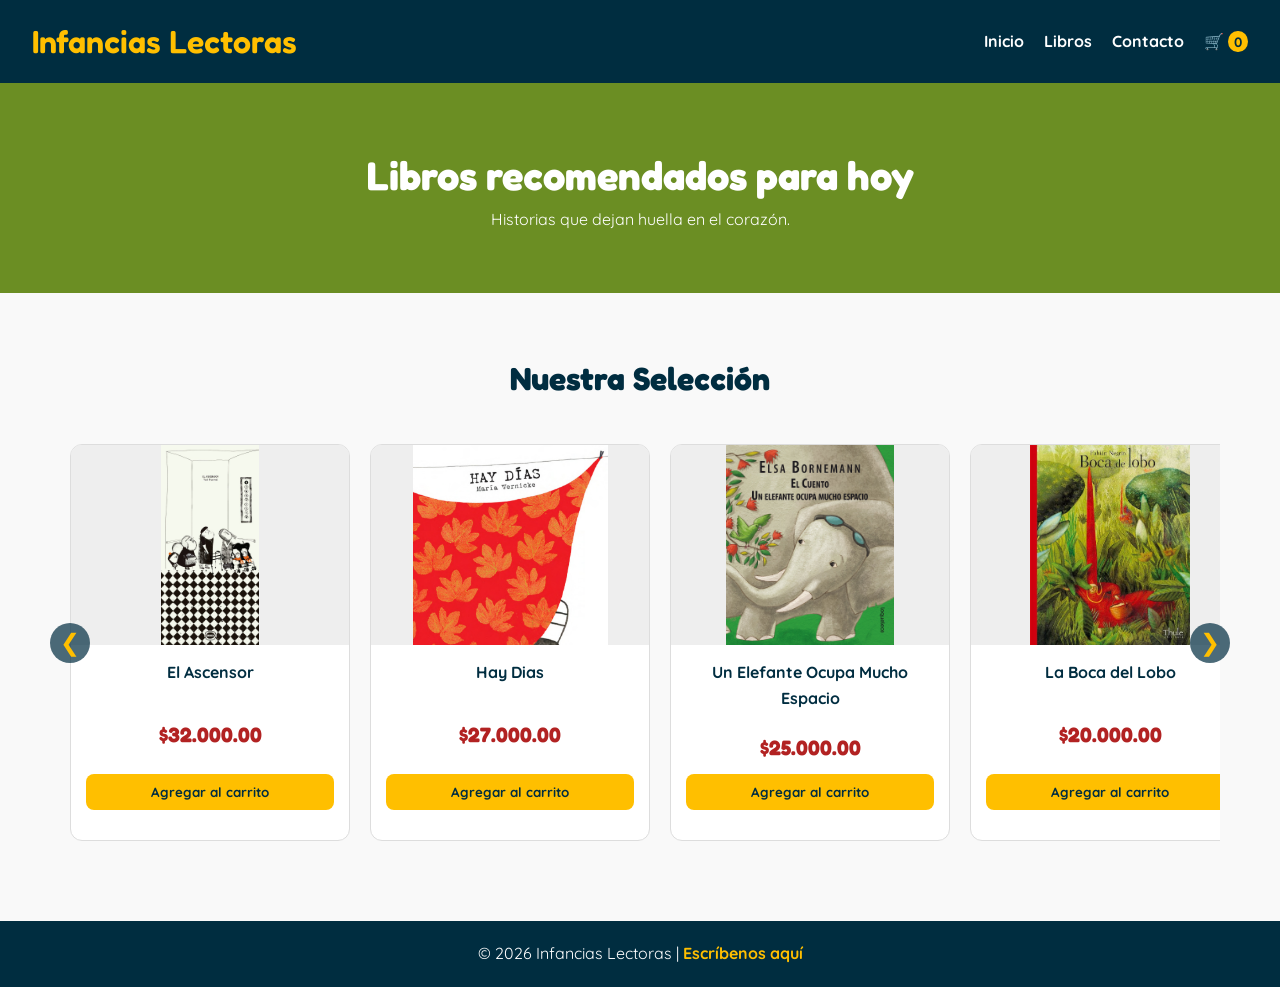
<file: index.html>
<!DOCTYPE html>
<html lang="es">
<head>
    <meta charset="UTF-8">
    <meta name="viewport" content="width=device-width, initial-scale=1.0">
    <title>Infancias Lectoras | Inicio</title>
    <link rel="stylesheet" href="./css/styles.css">
    <link rel="preconnect" href="https://fonts.googleapis.com">
    <link rel="preconnect" href="https://fonts.gstatic.com" crossorigin>
    <link href="https://fonts.googleapis.com/css2?family=Fredoka:wght@400;600&family=Quicksand:wght@500;700&display=swap" rel="stylesheet">
</head>
<body>
    <header class="main-header">
        <div class="logo"><h1>Infancias Lectoras</h1></div>
        <nav class="main-nav">
            <ul>
                <li><a href="./index.html">Inicio</a></li>
                <li><a href="./pages/libros.html">Libros</a></li>
                <li><a href="./pages/contacto.html">Contacto</a></li>
                <li><a href="./pages/carrito.html" class="carrito-icono">🛒 <span id="contador-carrito">0</span></a></li>
            </ul>
        </nav>
    </header>

    <section class="hero">
        <h2>Libros recomendados para hoy</h2>
        <p>Historias que dejan huella en el corazón.</p>
    </section>

    <main class="container"> 
        <h3 class="section-title">Nuestra Selección</h3>
        
        <!-- Contenedor relativo para posicionar las flechas -->
        <div class="carousel-wrapper">
            <button class="carousel-btn prev" id="prevBtn">&#10094;</button>
            
            <div class="carousel-container" id="carouselContainer">
                <div class="product-grid carousel" id="carousel-contenedor">
                </div>
            </div>

            <button class="carousel-btn next" id="nextBtn">&#10095;</button>
        </div>
    </main>

    <footer class="main-footer">
        <p>&copy; 2026 Infancias Lectoras | <a href="./pages/contacto.html">Escríbenos aquí</a></p>
    </footer>

    <script src="./js/index.js" type="module"></script>
</body>
</html>
</file>
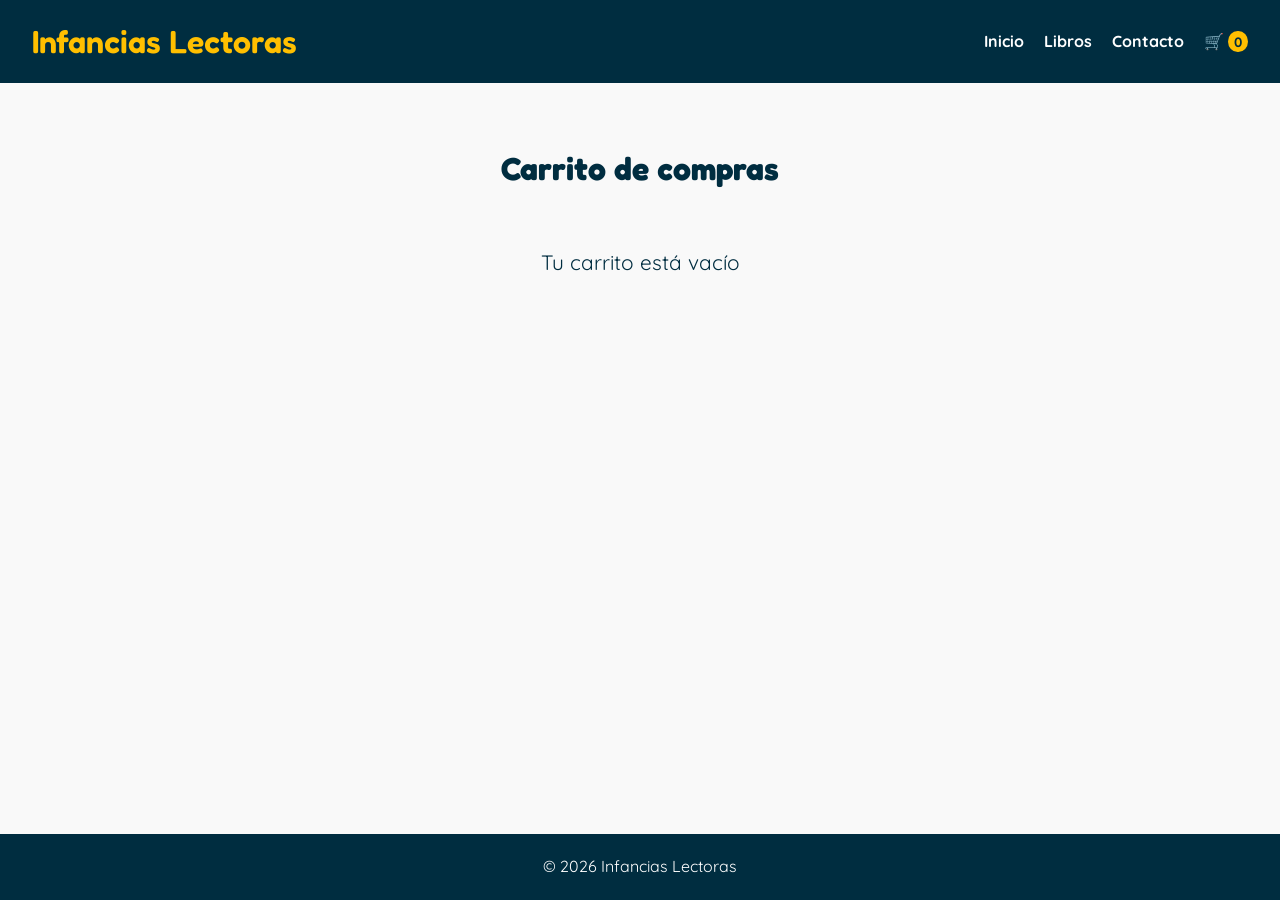
<file: pages/carrito.html>
<!DOCTYPE html>
<html lang="es">
<head>
    <meta charset="UTF-8">
    <meta name="viewport" content="width=device-width, initial-scale=1.0">
    <title>Carrito | Infancias Lectoras</title>
    <link rel="stylesheet" href="../css/styles.css">
    <link rel="preconnect" href="https://fonts.googleapis.com">
    <link rel="preconnect" href="https://fonts.gstatic.com" crossorigin>
    <link href="https://fonts.googleapis.com/css2?family=Fredoka:wght@400;600&family=Quicksand:wght@500;700&display=swap" rel="stylesheet">
</head>
<body>
    <header class="main-header">
        <div class="logo"><h1>Infancias Lectoras</h1></div>
        <nav class="main-nav">
            <ul>
                <li><a href="../index.html">Inicio</a></li>
                <li><a href="./libros.html">Libros</a></li>
                <li><a href="./contacto.html">Contacto</a></li>
                <li><a href="./carrito.html" class="carrito-icono">🛒 <span id="contador-carrito">0</span></a></li>
            </ul>
        </nav>
    </header>

    <main class="container">
        <h3 class="section-title">Carrito de compras</h3>
        <section id="contenedor-carrito" class="product-grid">
        </section>

        <div id="resumen-carrito" class="carrito-resumen">
        </div>

        <div id="acciones-carrito" class="acciones-carrito">
        </div>
    </main>

    <footer class="main-footer">
        <p>&copy; 2026 Infancias Lectoras</p>
    </footer>

    <script type="module" src="../js/carrito.js"></script>
</body>
</html>
</file>
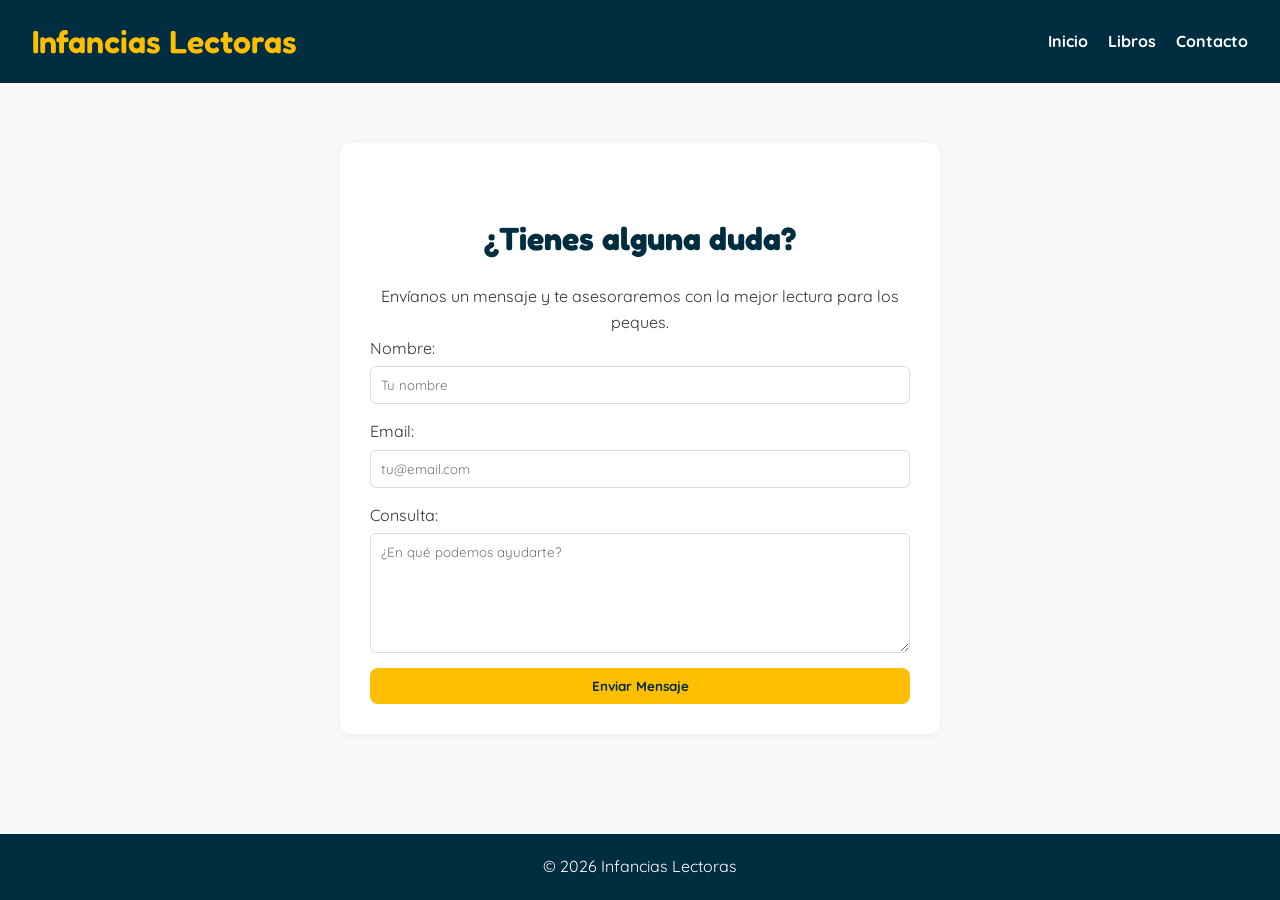
<file: pages/contacto.html>
<!DOCTYPE html>
<html lang="es">
<head>
    <meta charset="UTF-8">
    <meta name="viewport" content="width=device-width, initial-scale=1.0">
    <title>Contacto | Infancias Lectoras</title>
    <link rel="stylesheet" href="../css/styles.css">
    <link rel="preconnect" href="https://fonts.googleapis.com">
    <link rel="preconnect" href="https://fonts.gstatic.com" crossorigin>
    <link href="https://fonts.googleapis.com/css2?family=Fredoka:wght@400;600&family=Quicksand:wght@500;700&display=swap" rel="stylesheet">
</head>
<body>
    <header class="main-header">
        <div class="logo"><h1>Infancias Lectoras</h1></div>
        <nav class="main-nav">
            <ul>
                <li><a href="../index.html">Inicio</a></li>
                <li><a href="./libros.html">Libros</a></li>
                <li><a href="./contacto.html">Contacto</a></li>
            </ul>
        </nav>
    </header>

    <main class="container">
        <section class="contact-section">
            <h3 class="section-title">¿Tienes alguna duda?</h3>
            <p style="text-align: center;">Envíanos un mensaje y te asesoraremos con la mejor lectura para los peques.</p>
            
            <form class="contact-form">
                <div class="form-group">
                    <label>Nombre:</label>
                    <input type="text" placeholder="Tu nombre">
                </div>
                <div class="form-group">
                    <label>Email:</label>
                    <input type="email" placeholder="tu@email.com">
                </div>
                <div class="form-group">
                    <label>Consulta:</label>
                    <textarea name="consulta" placeholder="¿En qué podemos ayudarte?"></textarea>
                </div>
                <button type="submit" class="btn-add">Enviar Mensaje</button>
            </form>
        </section>
    </main>

    <footer class="main-footer">
        <p>&copy; 2026 Infancias Lectoras</p>
    </footer>
</body>
</html>
</file>
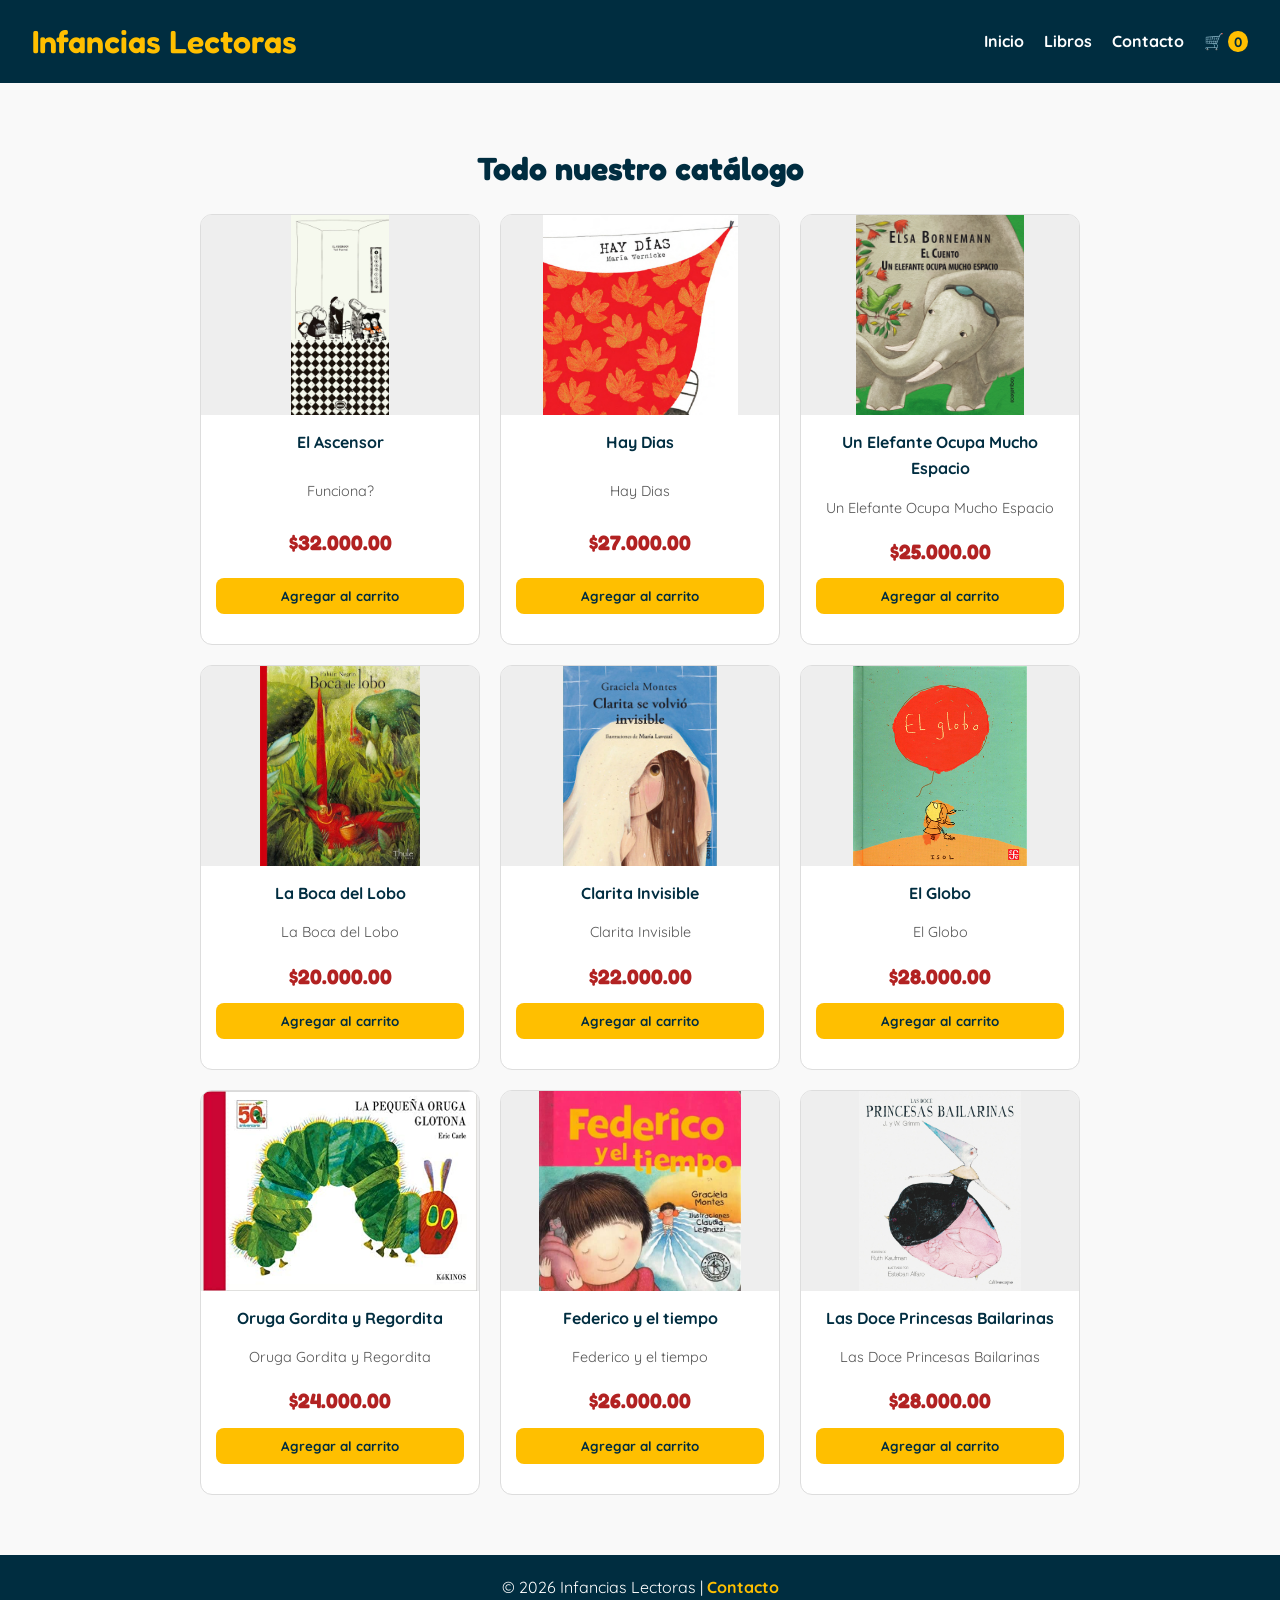
<file: pages/libros.html>
<!DOCTYPE html>
<html lang="es">
<head>
    <meta charset="UTF-8">
    <meta name="viewport" content="width=device-width, initial-scale=1.0">
    <title>Catálogo Completo | Infancias Lectoras</title>
    <link rel="stylesheet" href="../css/styles.css">
    <link rel="preconnect" href="https://fonts.googleapis.com">
    <link rel="preconnect" href="https://fonts.gstatic.com" crossorigin>
    <link href="https://fonts.googleapis.com/css2?family=Fredoka:wght@400;600&family=Quicksand:wght@500;700&display=swap" rel="stylesheet">
</head>
<body>
    <header class="main-header">
        <div class="logo"><h1>Infancias Lectoras</h1></div>
        <nav class="main-nav">
            <ul>
                <li><a href="../index.html">Inicio</a></li>
                <li><a href="./libros.html">Libros</a></li>
                <li><a href="./contacto.html">Contacto</a></li>
                <li><a href="./carrito.html" class="carrito-icono">🛒 <span id="contador-carrito">0</span></a></li>
            </ul>
        </nav>
    </header>

    <main class="container">
        <h3 class="section-title">Todo nuestro catálogo</h3>
        <div class="product-grid" id="libros-contenedor">
        </div>
    </main>

    <footer class="main-footer">
        <p>&copy; 2026 Infancias Lectoras | <a href="./contacto.html">Contacto</a></p>
    </footer>

    <script type="module" src="../js/libros.js"></script>
</body>
</html>
</file>
<file: css/styles.css>
/* Configuración General */
* { 
    margin: 0; 
    padding: 0; 
    box-sizing: border-box; 
}


body { 
    font-family: 'Quicksand', sans-serif !important; 
    line-height: 1.6; 
    background-color: #f9f9f9; 
    color: #333;
    display: flex;
    flex-direction: column;
    min-height: 100vh; 
}


main { 
    flex: 1; 
}

.container { 
    max-width: 1200px; 
    margin: 0 auto; 
    padding: 20px; 
    width: 100%; 
}

/* Encabezado */
.main-header { 
    background-color: #002d40; 
    color: #FFBF00; 
    padding: 1rem 2rem; 
    display: flex; 
    justify-content: space-between; 
    align-items: center; 
    flex-wrap: wrap; 
    gap: 10px;
}

.logo h1, .main-header h1 { 
    font-family: 'Fredoka', cursive !important; 
    font-weight: 600;
}

.main-nav ul { 
    list-style: none; 
    display: flex; 
    gap: 20px; 
}

.main-nav ul li a { 
    color: white; 
    text-decoration: none; 
    font-weight: bold; 
}

.main-nav ul li a:hover { 
    color: #FFBF00; 
}

/* Hero Section */
.hero { 
    background-color: #6b8e23; 
    color: white; 
    text-align: center; 
    padding: 60px 20px; 
}

.hero h2 { 
    font-family: 'Fredoka', cursive !important; 
    font-size: 2.5rem;
}

/* Grilla de Productos */
.section-title { 
    font-family: 'Fredoka', cursive !important; 
    margin: 40px 0 20px; 
    text-align: center; 
    color: #002d40; 
    font-size: 2rem;
}

.product-grid { 
    display: flex; 
    flex-wrap: wrap; 
    justify-content: center; 
    gap: 20px; 
}

.product-card { 
    background: white; 
    border: 1px solid #ddd; 
    border-radius: 12px; 
    width: 280px; 
    max-width: 100%; 
    overflow: hidden; 
    transition: transform 0.3s; 
    padding-bottom: 15px; 
    display: flex;
    flex-direction: column;
}

.product-card:hover { 
    transform: translateY(-5px); 
    box-shadow: 0 5px 15px rgba(0,0,0,0.1); 
}

.product-image { 
    background-color: #eee; 
    height: 200px; 
    display: flex; 
    align-items: center; 
    justify-content: center; 
}

.product-image img { 
    max-width: 100%; 
    max-height: 100%; 
    object-fit: contain;
}

.product-info { 
    padding: 15px; 
    text-align: center; 
    flex-grow: 1;
    display: flex;
    flex-direction: column;
    justify-content: space-between;
}

.product-info h4 { 
    font-weight: 700; 
    color: #002d40; 
    margin-bottom: 10px;
}

.price { 
    display: block; 
    font-family: 'Fredoka', cursive !important; 
    font-size: 1.3rem; 
    font-weight: bold; 
    color: #b22222; 
    margin: 10px 0; 
}

.btn-add { 
    font-family: 'Quicksand', sans-serif;
    background-color: #FFBF00; 
    color: #002d40; 
    border: none; 
    padding: 10px 15px; 
    border-radius: 8px; 
    cursor: pointer; 
    font-weight: bold; 
    width: 100%; 
    align-self: center;
}

/* Carrusel (Index) */
/* Contenedor principal del carrusel para posicionar flechas */
.carousel-wrapper {
    position: relative;
    display: flex;
    align-items: center;
}

/* Estilo de los botones/flechas */
.carousel-btn {
    position: absolute;
    top: 50%;
    transform: translateY(-50%);
    background-color: rgba(0, 45, 64, 0.7); /* Azul oscuro con transparencia */
    color: #FFBF00;
    border: none;
    border-radius: 50%;
    width: 40px;
    height: 40px;
    font-size: 1.5rem;
    cursor: pointer;
    z-index: 10;
    transition: background 0.3s;
}

.carousel-btn:hover {
    background-color: #002d40;
}

.carousel-btn.prev { left: -10px; }
.carousel-btn.next { right: -10px; }

/* Ajuste del contenedor de scroll */
.carousel-container {
    width: 100%;
    overflow-x: auto; /* Permite scroll manual */
    scroll-behavior: smooth; /* Desplazamiento fluido */
    padding: 20px 0;
}

/* la barra de scroll*/
.carousel-container::-webkit-scrollbar {
    height: 8px;
}
.carousel-container::-webkit-scrollbar-thumb {
    background: #FFBF00;
    border-radius: 10px;
}
.carousel-container::-webkit-scrollbar-track {
    background: #eee;
}

.product-grid.carousel { 
    display: flex; 
    flex-wrap: nowrap; /* No envuelve para que sea horizontal */
    justify-content: flex-start; 
    gap: 20px; 
    padding: 0 10px; 
}

.product-grid.carousel .product-card { 
    flex: 0 0 280px; /* Tamaño fijo para el carrusel */
}

/* Formulario de Contacto */
.contact-section { 
    max-width: 600px; 
    margin: 40px auto; 
    background: white; 
    padding: 30px; 
    border-radius: 12px; 
    box-shadow: 0 2px 10px rgba(0,0,0,0.05); 
}

.contact-form { 
    display: flex; 
    flex-direction: column; 
    gap: 15px; 
}

.form-group {
    display: flex;
    flex-direction: column;
    gap: 5px;
}

.form-group input, .form-group textarea { 
    font-family: 'Quicksand', sans-serif; 
    padding: 10px; 
    border: 1px solid #ddd; 
    border-radius: 6px; 
    width: 100%;
}

.contact-form textarea {
    min-height: 120px;
    resize: vertical;
}

/* Footer */
.main-footer { 
    background-color: #002d40; 
    color: white; 
    text-align: center; 
    padding: 20px; 
    margin-top: 40px; 
    width: 100%;
}

.main-footer a { 
    color: #FFBF00; 
    text-decoration: none; 
    font-weight: bold; 
}

/* Carrito */
.carrito-icono {
    display: inline-flex;
    align-items: center;
    gap: 4px;
}

#contador-carrito {
    background-color: #FFBF00;
    color: #002d40;
    border-radius: 50%;
    padding: 0 6px;
    font-size: 0.85rem;
    font-weight: bold;
    line-height: 1.6;
    min-width: 20px;
    text-align: center;
}

.mensaje-carrito-vacio {
    font-size: 1.3rem;
    text-align: center;
    margin-top: 2rem;
    color: #002d40;
    width: 100%;
}

.carrito-resumen {
    text-align: center;
    margin: 20px 0;
}

.carrito-total {
    font-family: 'Fredoka', cursive !important;
    font-size: 1.5rem;
    font-weight: 600;
    color: #002d40;
}

.acciones-carrito {
    text-align: center;
    margin-top: 1rem;
}

.btn-eliminar {
    background-color: #d9534f !important;
    color: white !important;
    margin-top: 8px;
}

.btn-vaciar {
    background-color: #002d40 !important;
    color: #FFBF00 !important;
    max-width: 300px;
    margin: 0 auto;
}

.product-info .description {
    font-size: 0.9rem;
    color: #555;
    margin: 5px 0;
}

/* Media Query para pantallas pequeñas */
@media (max-width: 480px) {
    .main-header {
        justify-content: center;
        text-align: center;
    }
    .hero h2 {
        font-size: 1.8rem;
    }
}
</file>
